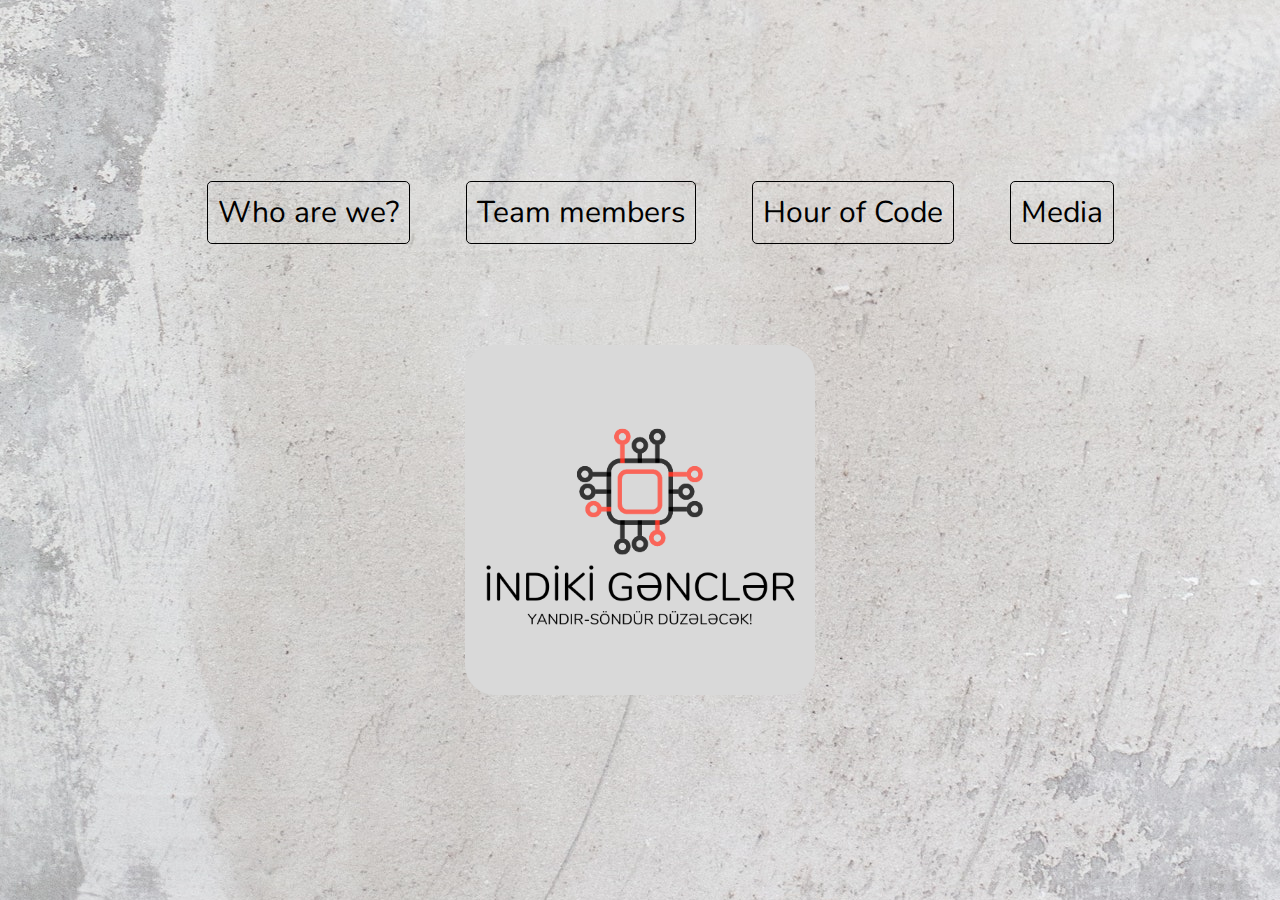
<file: index.html>
<!DOCTYPE html>
<html lang="en">
<head>
    <meta charset="UTF-8">
    <meta http-equiv="X-UA-Compatible" content="IE=edge">
    <meta name="viewport" content="width=device-width, initial-scale=1.0">
    <link rel="preconnect" href="https://fonts.googleapis.com">
    <link rel="preconnect" href="https://fonts.gstatic.com" crossorigin>
    <link href="https://fonts.googleapis.com/css2?family=Nunito:wght@200;300;400;500;600;700;800;900&display=swap" rel="stylesheet">
    <link rel="icon" type="image/png" href="favicon-96x96.png"/>
    <link rel="stylesheet" href="style.css">
    <title>İndiki Gənclər</title>
</head>
<body class="team">
    <main class="main">
        <section class="hero">
            <div class="container hero__container">
                <nav class="nav">
                    <ul class="nav__list">
                        <li class="nav__list-item">
                            <a href="who_are_we.html" class="nav__list-link">Who are we?</a>
                        </li>
                        <li class="nav__list-item">
                            <a href="team_members.html" class="nav__list-link">Team members</a>
                        </li>
                        <li class="nav__list-item">
                            <a href="hour_of_code.html" class="nav__list-link">Hour of Code</a>
                        </li>
                        <li class="nav__list-item">
                            <a href="media.html" class="nav__list-link">Media</a>
                        </li>
                    </ul>
                </nav>
                <div class="logo__container">
                    <img src="logo.png" alt="" class="logo">
                </div>
            </div>
        </section>
    </main>
</body>
</html>
</file>
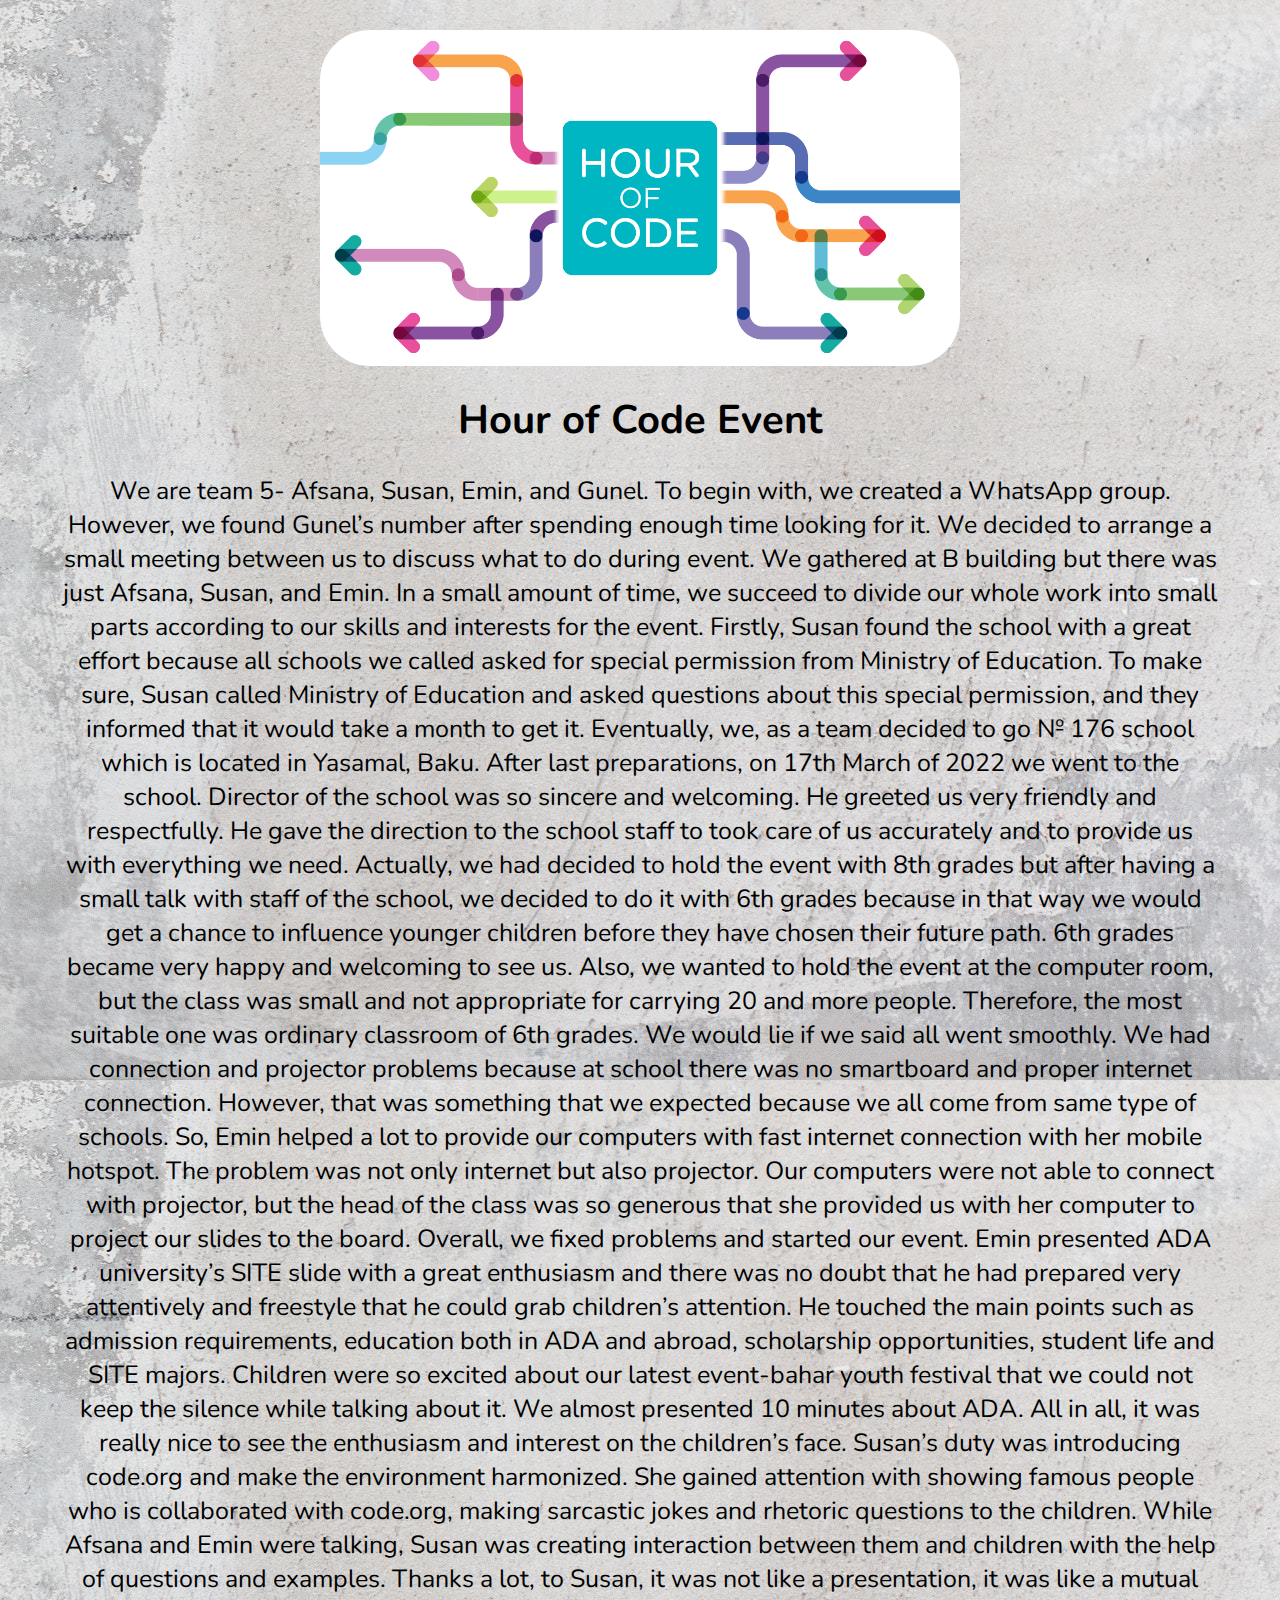
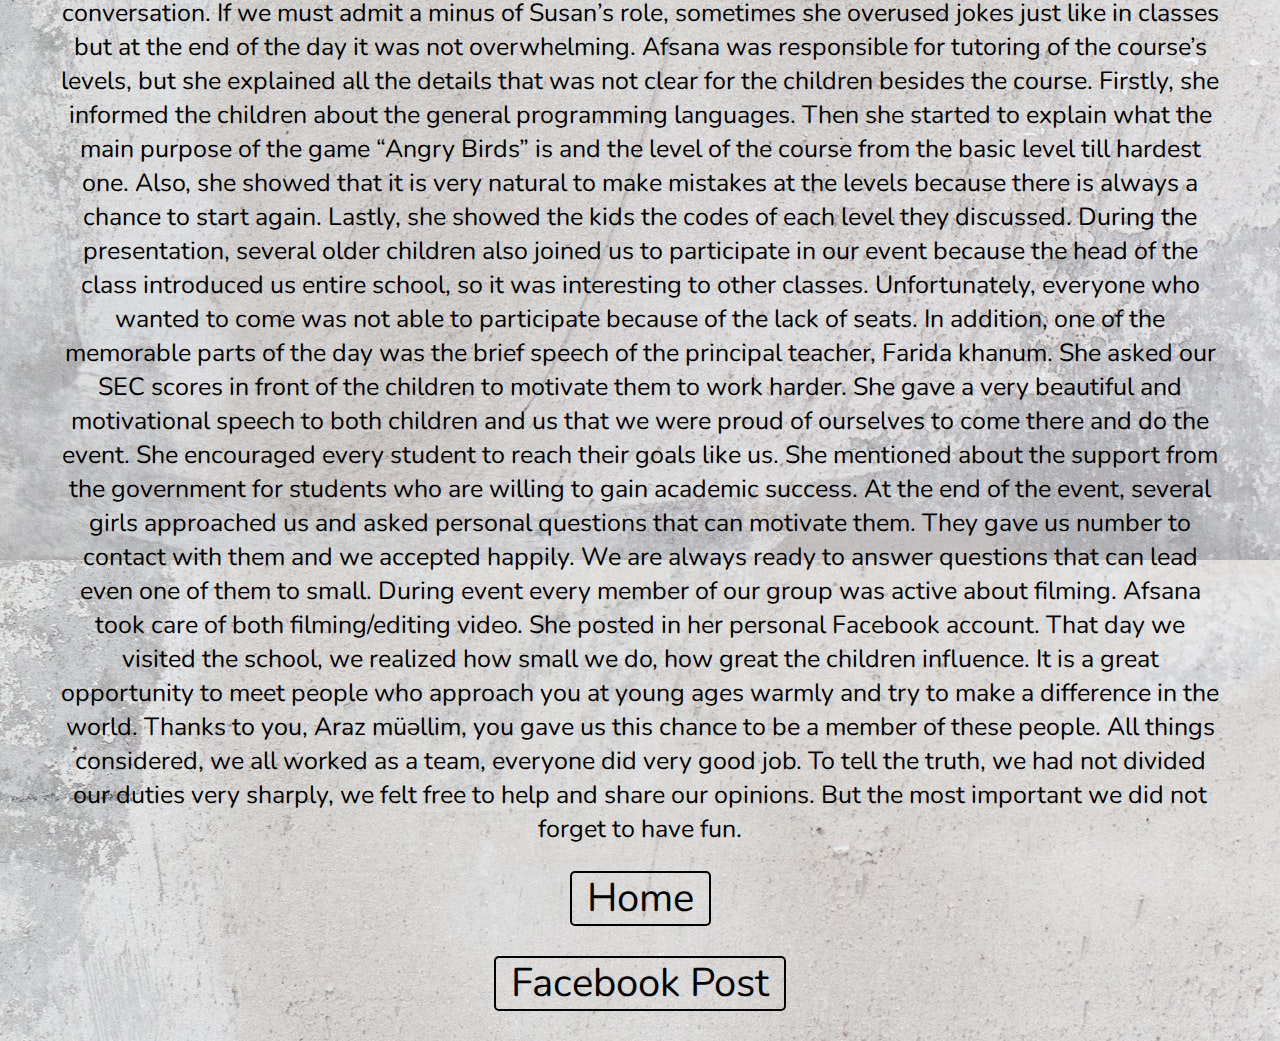
<file: hour_of_code.html>
<!DOCTYPE html>
<html lang="en">
<head>
    <meta charset="UTF-8">
    <meta http-equiv="X-UA-Compatible" content="IE=edge">
    <meta name="viewport" content="width=device-width, initial-scale=1.0">
    <link rel="stylesheet" href="style.css">
    <link rel="icon" type="image/png" href="favicon-96x96.png"/>
    <link href="https://fonts.googleapis.com/css2?family=Nunito:wght@200;300;400;500;600;700;800;900&display=swap" rel="stylesheet">
    <title>Hour of Code</title>
</head>
<body class="team">
    <div class="image">
        <img src="hoc_cse_social.png" alt="" class="code__logo">
        <h1 class="hour__heading">Hour of Code Event</h1>
        <p class="event__description">We are team 5- Afsana, Susan, Emin, and Gunel. To begin with, we created a WhatsApp group. However, we found Gunel’s number after spending enough time looking for it. We decided to arrange a small meeting between us to discuss what to do during event. We gathered at B building but there was just Afsana, Susan, and Emin. In a small amount of time, we succeed to divide our whole work into small parts according to our skills and interests for the event. 
            Firstly, Susan found the school with a great effort because all schools we called asked for special permission from Ministry of Education. To make sure, Susan called Ministry of Education and asked questions about this special permission, and they informed that it would take a month to get it. Eventually, we, as a team decided to go № 176 school which is located in Yasamal, Baku.
            After last preparations, on 17th March of 2022 we went to the school. Director of the school was so sincere and welcoming. He greeted us very friendly and respectfully. He gave the direction to the school staff to took care of us accurately and to provide us with everything we need. Actually, we had decided to hold the event with 8th grades but after having a small talk with staff of the school, we decided to do it with 6th grades because in that way we would get a chance to influence younger children before they have chosen their future path. 6th grades became very happy and welcoming to see us. Also, we wanted to hold the event at the computer room, but the class was small and not appropriate for carrying 20 and more people. Therefore, the most suitable one was ordinary classroom of 6th grades. 
            We would lie if we said all went smoothly. We had connection and projector problems because at school there was no smartboard and proper internet connection. However, that was something that we expected because we all come from same type of schools. So, Emin helped a lot to provide our computers with fast internet connection with her mobile hotspot. The problem was not only internet but also projector. Our computers were not able to connect with projector, but the head of the class was so generous that she provided us with her computer to project our slides to the board. Overall, we fixed problems and started our event.
            Emin presented ADA university’s SITE slide with a great enthusiasm and there was no doubt that he had prepared very attentively and freestyle that he could grab children’s attention. He touched the main points such as admission requirements, education both in ADA and abroad, scholarship opportunities, student life and SITE majors. Children were so excited about our latest event-bahar youth festival that we could not keep the silence while talking about it. We almost presented 10 minutes about ADA. All in all, it was really nice to see the enthusiasm and interest on the children’s face. 
            Susan’s duty was introducing code.org and make the environment harmonized. She gained attention with showing famous people who is collaborated with code.org, making sarcastic jokes and rhetoric questions to the children. While Afsana and Emin were talking, Susan was creating interaction between them and children with the help of questions and examples. Thanks a lot, to Susan, it was not like a presentation, it was like a mutual conversation. If we must admit a minus of Susan’s role, sometimes she overused jokes just like in classes but at the end of the day it was not overwhelming.
            Afsana was responsible for tutoring of the course’s levels, but she explained all the details that was not clear for the children besides the course. Firstly, she informed the children about the general programming languages. Then she started to explain what the main purpose of the game “Angry Birds” is and the level of the course from the basic level till hardest one. Also, she showed that it is very natural to make mistakes at the levels because there is always a chance to start again. Lastly, she showed the kids the codes of each level they discussed.
            During the presentation, several older children also joined us to participate in our event because the head of the class introduced us entire school, so it was interesting to other classes. Unfortunately, everyone who wanted to come was not able to participate because of the lack of seats. In addition, one of the memorable parts of the day was the brief speech of the principal teacher, Farida khanum. She asked our SEC scores in front of the children to motivate them to work harder. She gave a very beautiful and motivational speech to both children and us that we were proud of ourselves to come there and do the event. She encouraged every student to reach their goals like us. She mentioned about the support from the government for students who are willing to gain academic success. 
             At the end of the event, several girls approached us and asked personal questions that can motivate them. They gave us number to contact with them and we accepted happily. We are always ready to answer questions that can lead even one of them to small.
            During event every member of our group was active about filming. Afsana took care of both filming/editing video. She posted in her personal Facebook account.
            That day we visited the school, we realized how small we do, how great the children influence. It is a great opportunity to meet people who approach you at young ages warmly and try to make a difference in the world. Thanks to you, Araz müəllim, you gave us this chance to be a member of these people. 
            All things considered, we all worked as a team, everyone did very good job. To tell the truth, we had not divided our duties very sharply, we felt free to help and share our opinions. But the  most important we did not forget to have fun.</p>
            <a href="index.html" class="home__button">Home</a>
            <a href="https://www.facebook.com/permalink.php?story_fbid=1167941430408275&id=100015772861715" class="home__button">Facebook Post</a>
    </div>
    <div>
        
    </div>
</body>
</html>
</file>
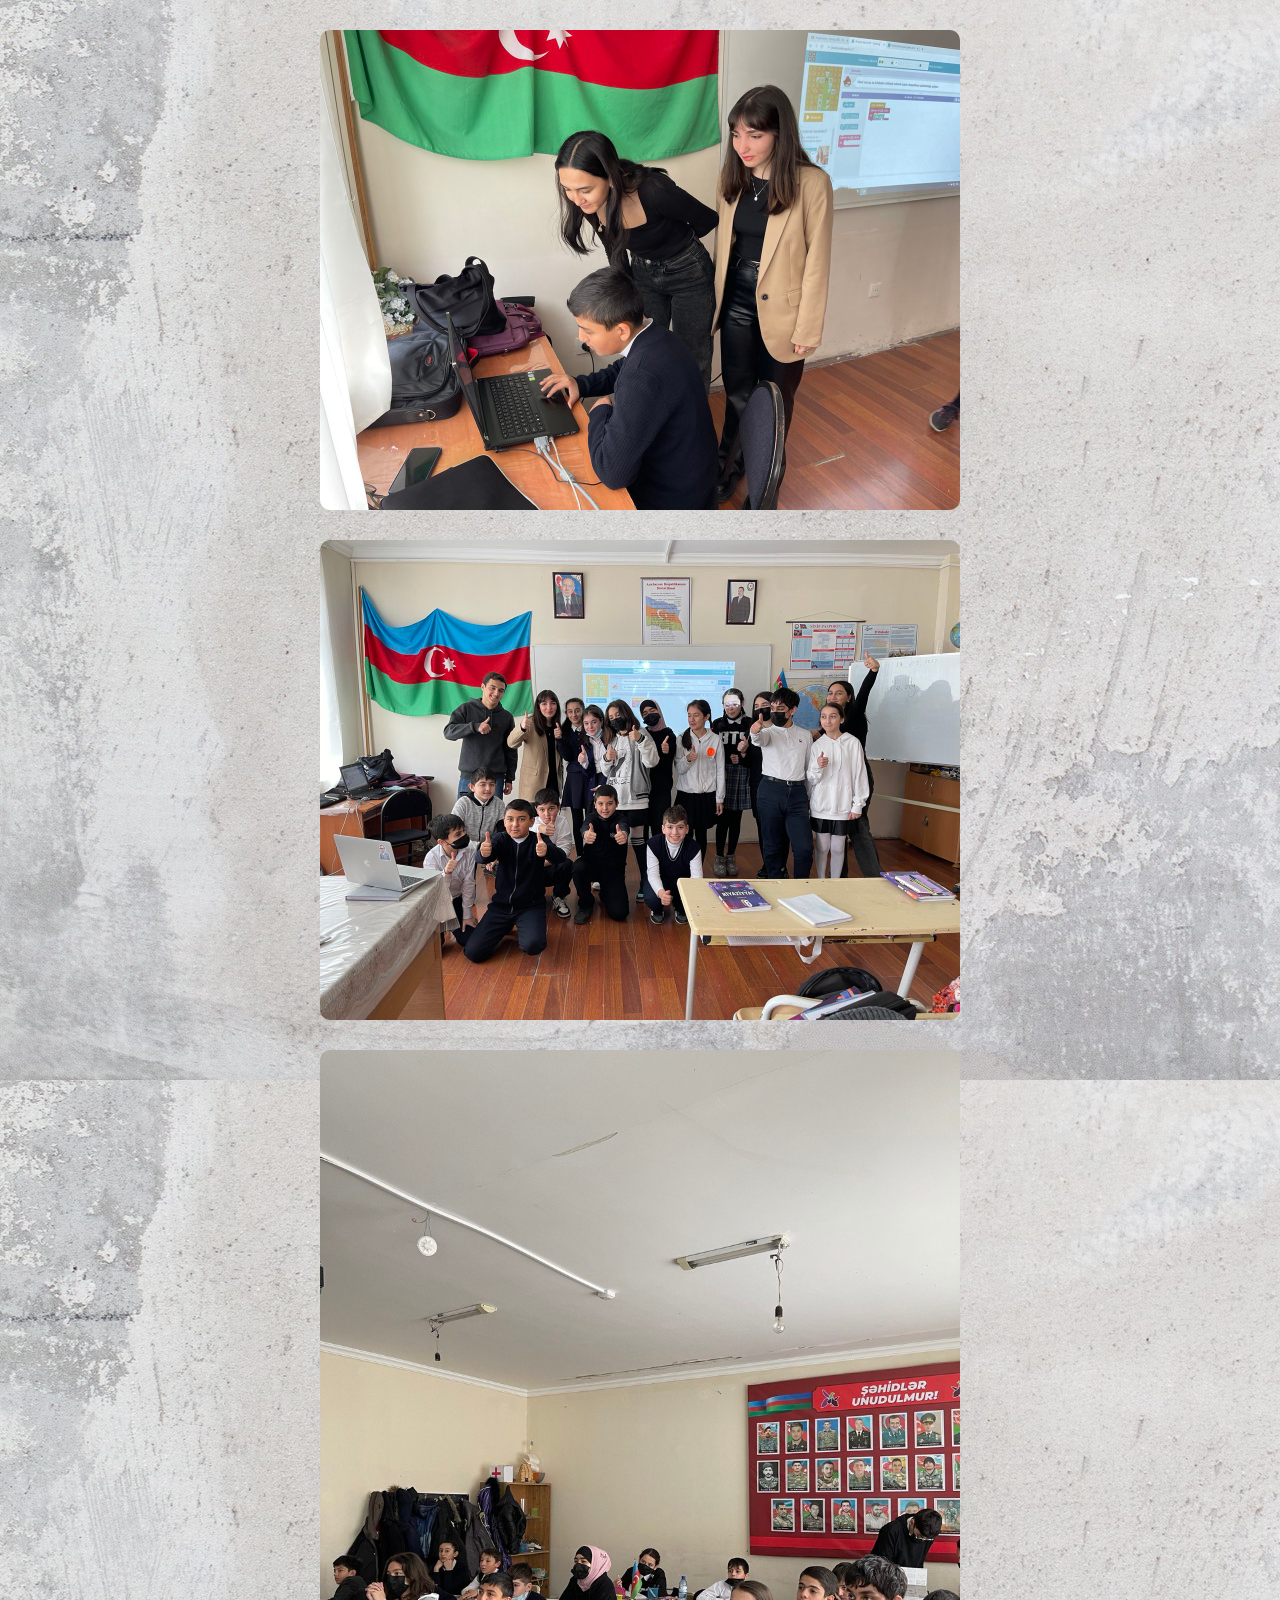
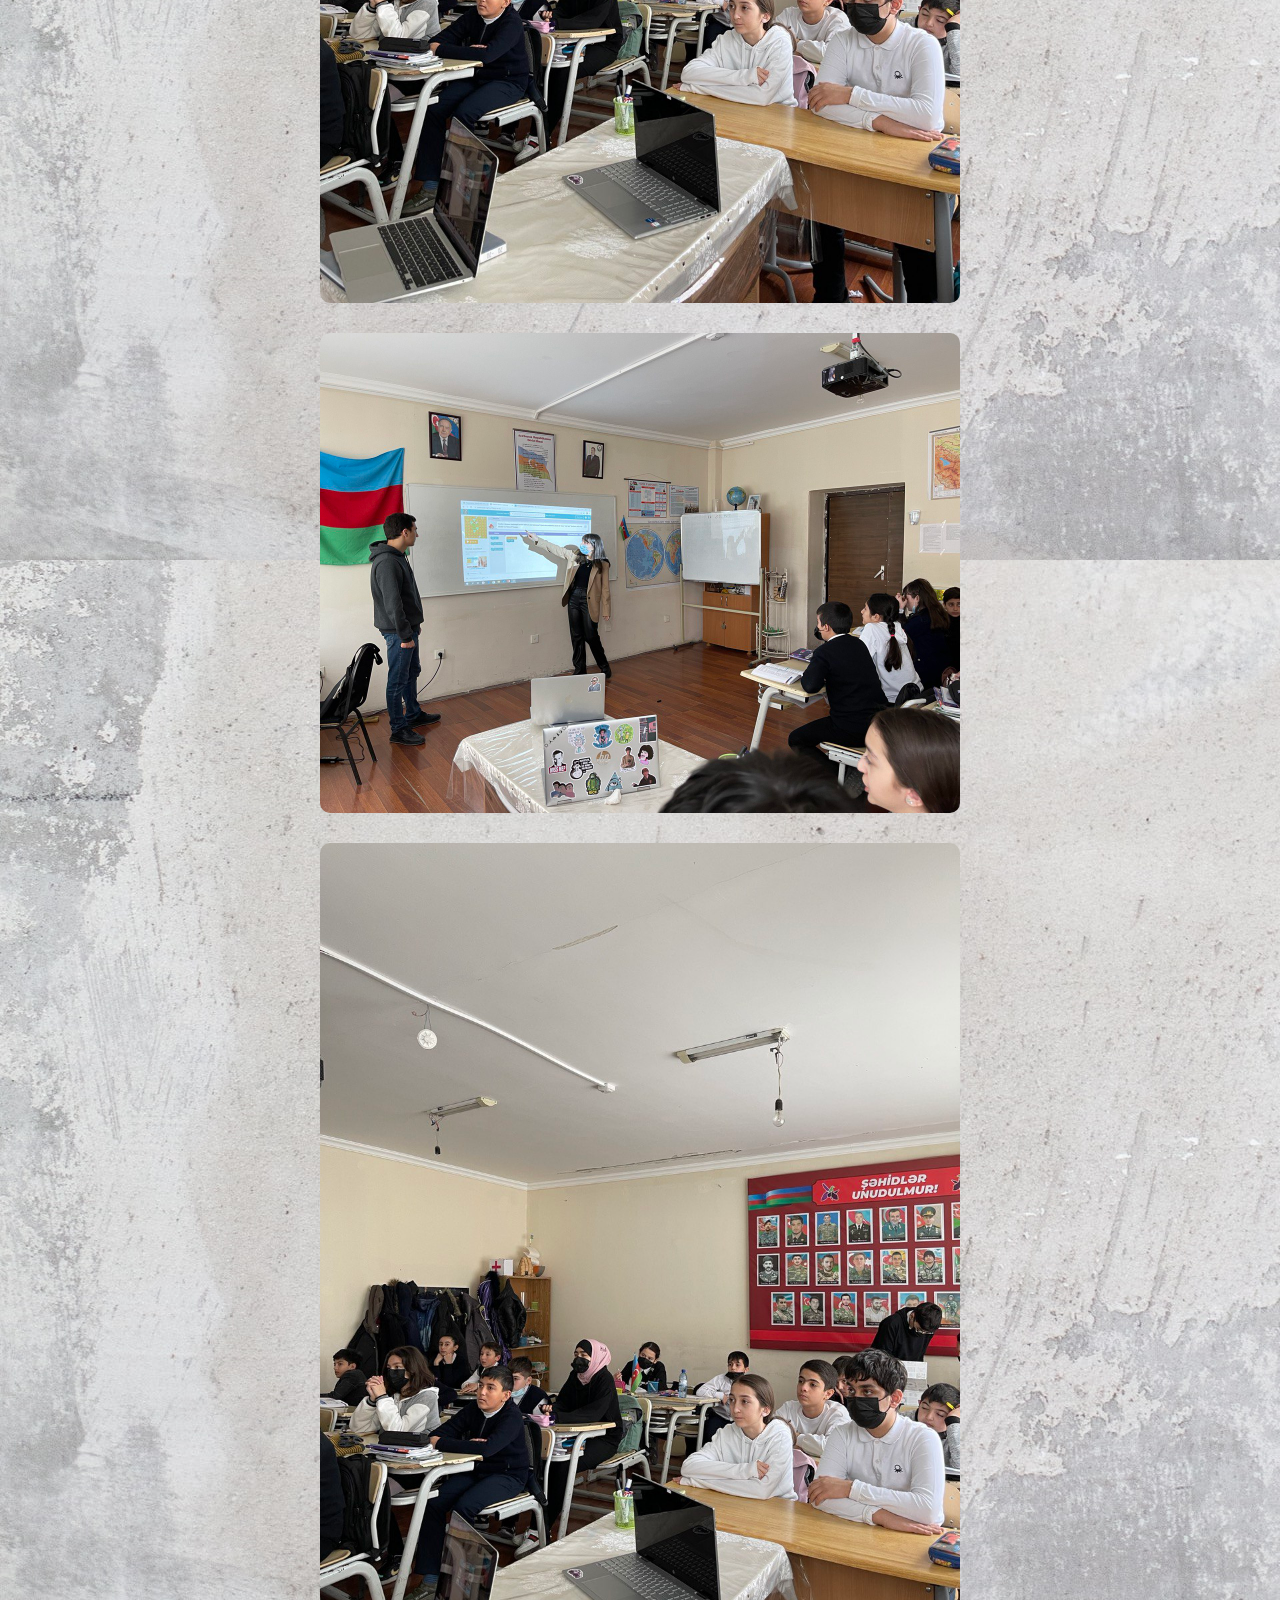
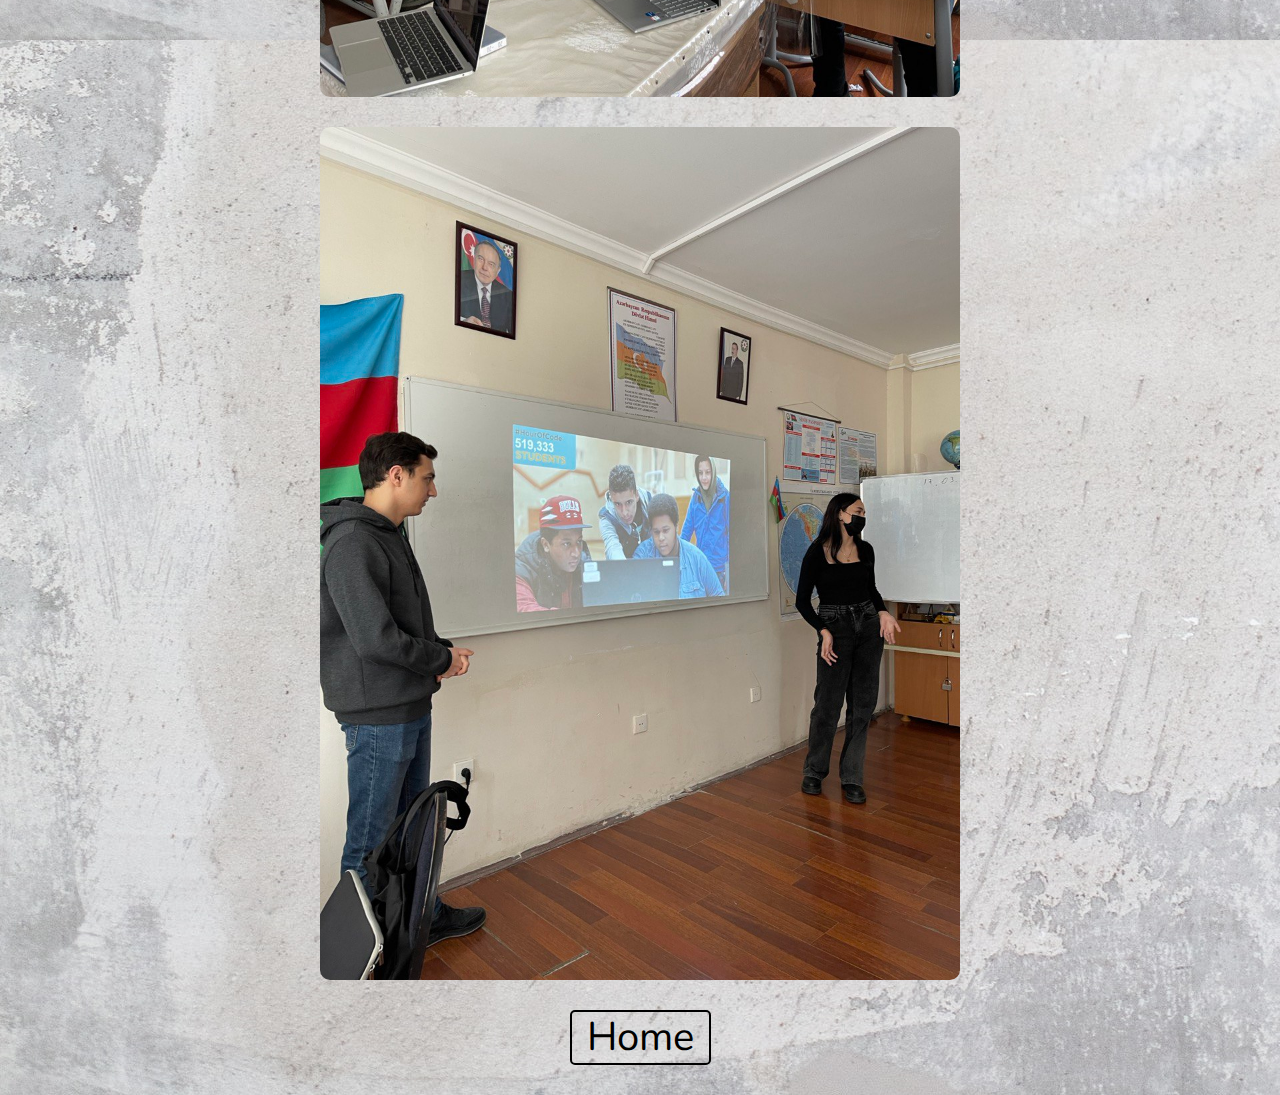
<file: media.html>
<!DOCTYPE html>
<html lang="en">
<head>
    <meta charset="UTF-8">
    <meta http-equiv="X-UA-Compatible" content="IE=edge">
    <meta name="viewport" content="width=device-width, initial-scale=1.0">
    <link rel="stylesheet" href="style.css">
    <link rel="icon" type="image/png" href="favicon-96x96.png"/>
    <link href="https://fonts.googleapis.com/css2?family=Nunito:wght@200;300;400;500;600;700;800;900&display=swap" rel="stylesheet">
    <title>Media and Information</title>
</head>
<body class="team">
    <div class="media">
        <img src="hour1.jpg" alt="" class="hour_media">
        <img src="hour2.jpg" alt="" class="hour_media"> 
        <img src="hour3.jpg" alt="" class="hour_media"> 
        <img src="hour4.jpg" alt="" class="hour_media"> 
        <img src="hour5.jpg" alt="" class="hour_media"> 
        <img src="hour6.jpg" alt="" class="hour_media"> 
        <a href="index.html" class="home__button">Home</a>
    </div>
</body>
</html>
</file>
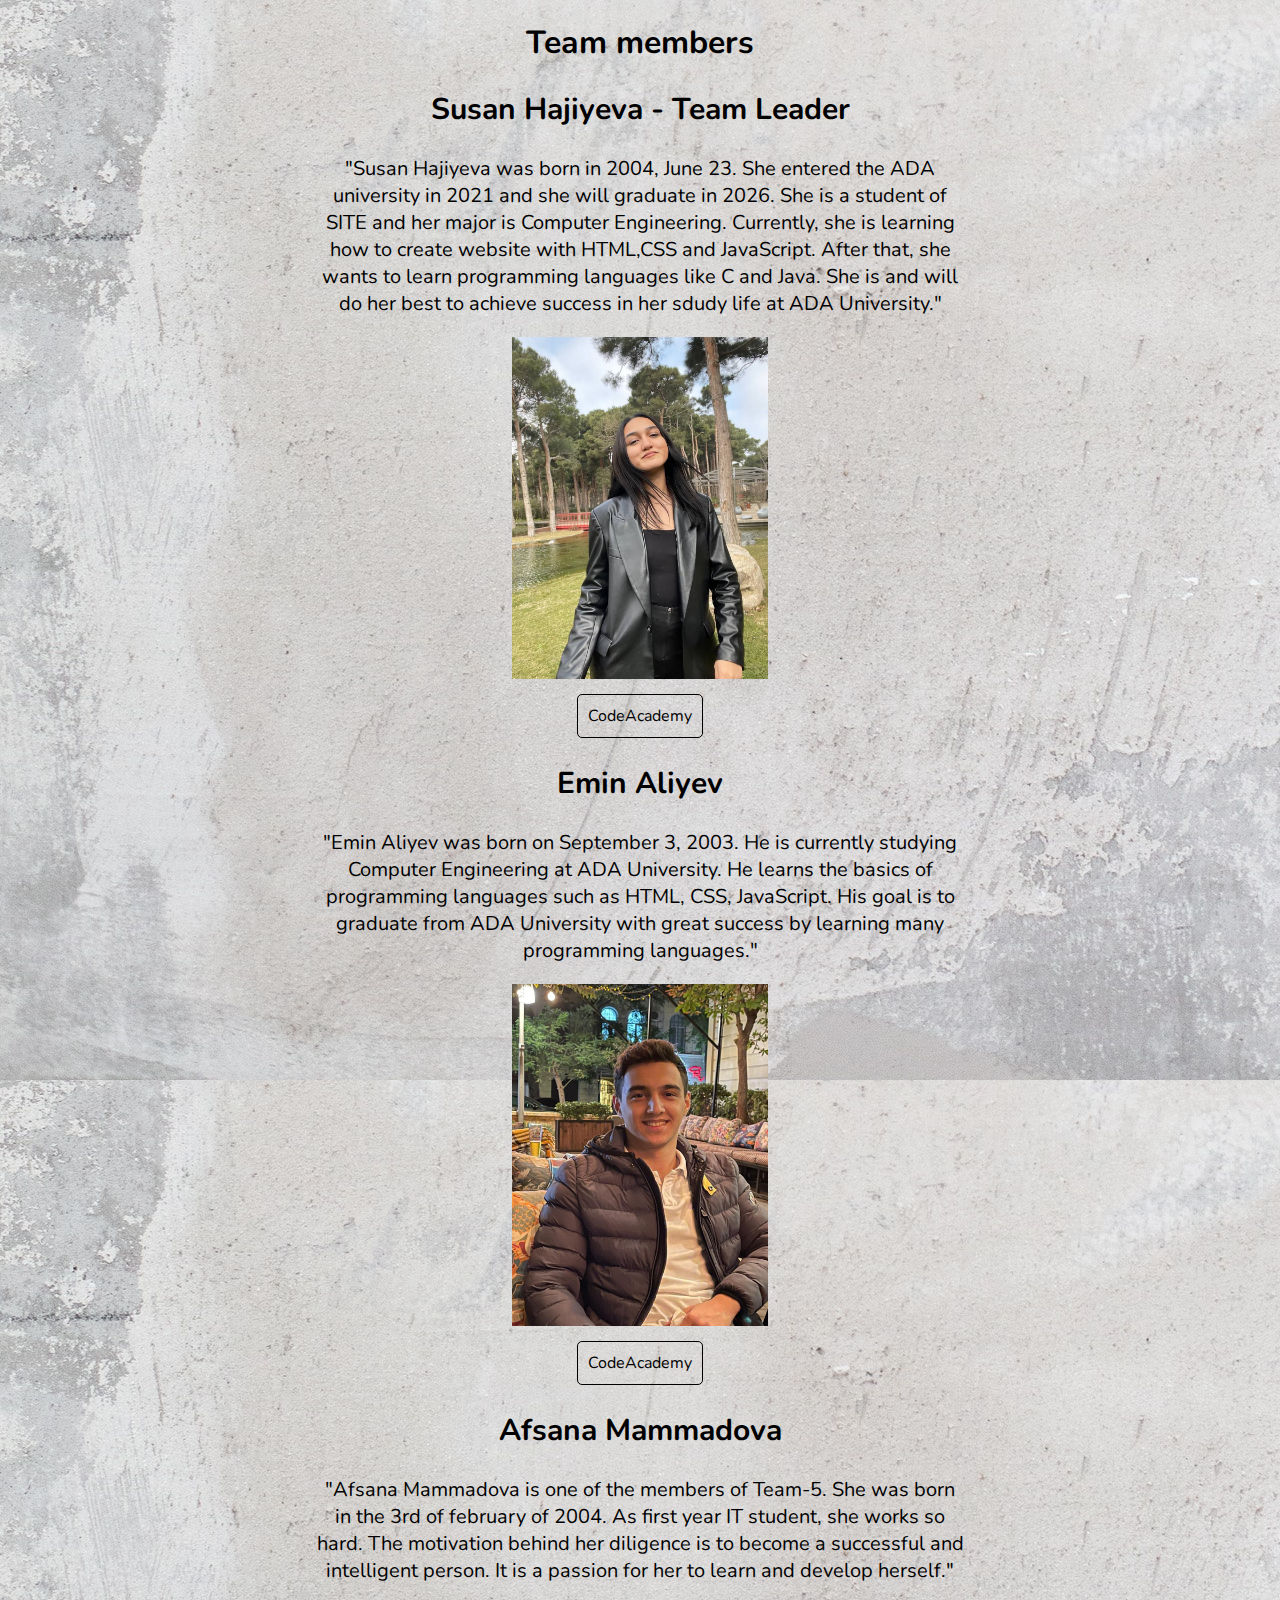
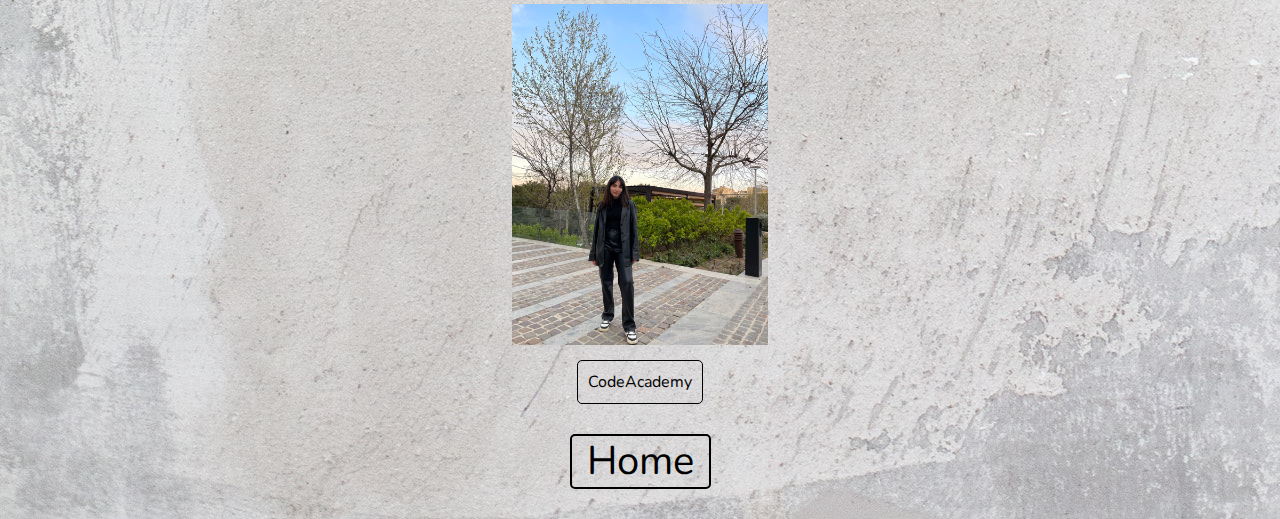
<file: team_members.html>
<!DOCTYPE html>
<html lang="en">
<head>
    <meta charset="UTF-8">
    <meta http-equiv="X-UA-Compatible" content="IE=edge">
    <meta name="viewport" content="width=device-width, initial-scale=1.0">
    <link rel="stylesheet" href="style.css">
    <link rel="icon" type="image/png" href="favicon-96x96.png"/>
    <link href="https://fonts.googleapis.com/css2?family=Nunito:wght@200;300;400;500;600;700;800;900&display=swap" rel="stylesheet">
    <title>Team members</title>
</head>
<body class="team">
    <h1 class="team__heading">Team members</h1>
    <div class="member__card">
        <h2 class="member_name">Susan Hajiyeva - Team Leader</h2>
        <p class="member__description">"Susan Hajiyeva was born in 2004, June 23. She entered the ADA university in 2021 and she will graduate in 2026. She is a student of SITE and her major is Computer Engineering. Currently, she is learning how to create website with HTML,CSS and JavaScript. After that, she wants to learn  programming languages like C and Java. She is and will do her best to achieve success in her sdudy life at ADA University."</p>
        <img src="susan.jpg" alt="" class="member__picture">
        <a href="https://www.codecademy.com/profiles/shajiyeva16080" class="code" target="_blank">CodeAcademy</a>
    </div>
    <div class="member__card">
        <h2 class="member_name">Emin Aliyev</h2>
        <p class="member__description">"Emin Aliyev was born on September 3, 2003. He is currently studying Computer Engineering at ADA University. He learns the basics of programming languages such as HTML, CSS, JavaScript. His goal is to graduate from ADA University with great success by learning many programming languages."</p>
        <img src="emin.jpg" alt="" class="member__picture">
        <a href="https://www.codecademy.com/profiles/ealiyev14180" class="code" target="_blank">CodeAcademy</a>
    </div>
    <div class="member__card">
        <h2 class="member_name">Afsana Mammadova</h2>
        <p class="member__description">"Afsana Mammadova is one of the members of Team-5. She was born in the 3rd of february of 2004. As first year IT student, she works so hard. The motivation behind her diligence is to become a successful and intelligent person. It is a passion for her to learn and develop herself."</p>
        <img src="afsana.jpeg" alt="" class="member__picture">
        <a href="https://www.codecademy.com/profiles/amammadova16063" class="code" target="_blank">CodeAcademy</a>
        <a href="index.html" class="home__button team_home">Home</a>
    </div>
    
</body>
</html>
</file>
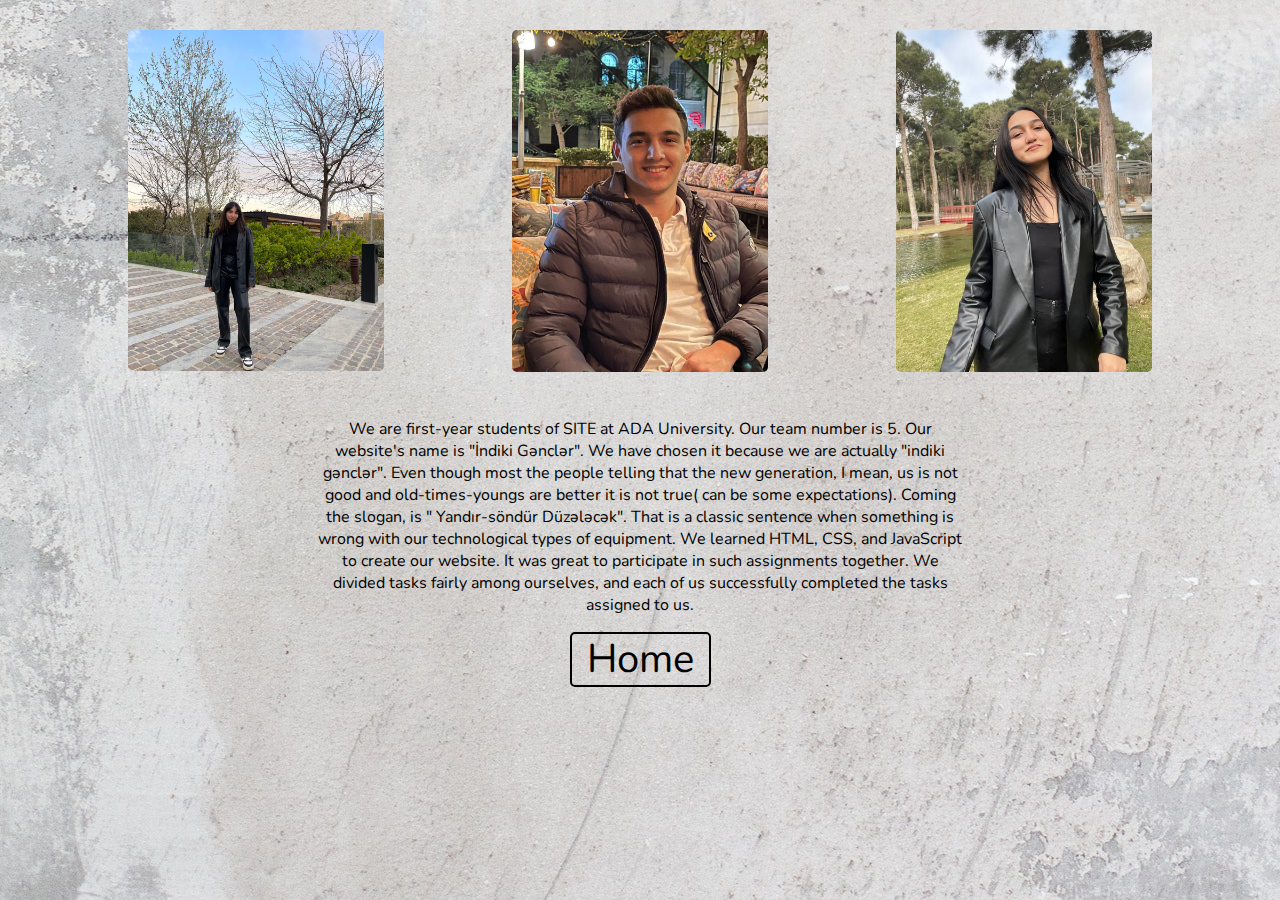
<file: who_are_we.html>
<!DOCTYPE html>
<html lang="en">
<head>
    <meta charset="UTF-8">
    <meta http-equiv="X-UA-Compatible" content="IE=edge">
    <meta name="viewport" content="width=device-width, initial-scale=1.0">
    <link rel="stylesheet" href="style.css">
    <link rel="icon" type="image/png" href="favicon-96x96.png"/>
    <link href="https://fonts.googleapis.com/css2?family=Nunito:wght@200;300;400;500;600;700;800;900&display=swap" rel="stylesheet">
    <title>Who are we ?</title>
</head>
<body class="team">
    <div class="members">
        <img src="afsana.jpeg" alt="" class="member__picture member">
        <img src="emin.jpg" alt="" class="member__picture member">
        <img src="susan.jpg" alt="" class="member__picture member">
    </div>
    <div class="cards">
        <p class="members__description">We are first-year students of SITE at ADA University. Our team number is 5. Our website's name is "İndiki Gənclər". We have chosen it because we are actually "indiki gənclər". Even though most the people telling that the new generation, I mean, us is not good and old-times-youngs are better it is not true( can be some expectations). Coming the slogan, is " Yandır-söndür Düzələcək". That is a classic sentence when something is wrong with our technological types of equipment. We learned HTML, CSS, and JavaScript to create our website. It was great to participate in such assignments together. We divided tasks fairly among ourselves, and each of us successfully completed the tasks assigned to us.</p>
        <a href="index.html" class="home__button">Home</a>
    </div>
</body>
</html>
</file>
<file: style.css>
a {
    text-decoration: none;
}

ul {
    list-style: none;
    margin: 0;
}

body {
    margin: 0;
    font-family: 'Nunito', sans-serif;
}

.heading {
    display: flex;
    align-items: center;
    justify-content: center;
    margin: 0;
}

.header {
    max-width: 1440px;
    height: 80px;
    margin: 0 auto;
}

.header__container {
    display: block;
    max-width: 1100px;
    align-items: center;
}

.hero__container {
    max-width: 1440px;
    margin: 0 auto;
}


.nav__list {
    display: flex;
    flex-direction: row;
    flex-wrap: wrap;
    margin-left: auto;
    justify-content: center;
    align-items: center;
    padding-top: 165px;
    height: 100px;
}

.nav__list-item:not(:last-child) {
    margin-right: 56px;
}

.nav__list-link {
    font-style: normal;
    font-weight: normal;
    font-size: 30px;
    line-height: 21px;
    color: #000;
    border: 1px solid black;
    padding: 10px;
    border-radius: 5px;
}

.nav__list-link:hover {
    color: #fff;
    background-color: gray;
    border-color: gray;
    transition: background-color .7s ease;
    transition: color .7s ease;
    transition: border-color .3s ease;
}

.logo__container {
    display: flex;
    justify-content: center;
    padding-top: 80px;
}

.logo {
    width: 350px;
    height: 350px;
    border-radius: 30px;
}

.team__heading {
    display: flex;
    justify-content: center;
    margin-bottom: 0;
}

.member__description {
    max-width: 650px;
    font-size: 20px;
    margin-top: 0px;
}

.member__picture {
    height: 20%;
    width: 20%;
}

.member_name {
    font-size: 30px;
}

.code__logo {
    align-items: center;
}

.team {
    background-image: url(first.png);
}

.member__card {
    display: flex;
    flex-direction: column;
    align-items: center;
}

.image {
    display: flex;
    align-items: center;
    justify-content: center;
    flex-direction: column;
}

.code__logo {
    margin-top: 30px;
    width: 50%;
    height: 50%;
    border-radius: 50px;
}

.hour__heading {
    font-size: 40px;
}

.event__description {
    font-size: 25px;
    text-align: center;
    padding-left: 60px;
    margin-right: 60px;
    margin-top: 0;
}

.home__button {
    font-style: normal;
    font-weight: normal;
    font-size: 40px;
    line-height: 21px;
    color: #000;
    border: 2px solid black;
    padding: 15px;
    border-radius: 5px;
    margin-bottom: 30px;
}

.home__button:hover {
    color: #fff;
    background-color: gray;
    border-color: gray;
    transition: background-color .7s ease;
    transition: color .7s ease;
    transition: border-color .3s ease;
}

.team_home {
    margin-top: 30px;
}

.media {
    display: flex;
    justify-content: center;
    align-items: center;
    flex-direction: column;
}

.hour_media:first-child {
    margin-top: 30px;
}

.hour_media {
    height: 50%;
    width: 50%;
    margin-bottom: 30px;
    border-radius: 10px;
}

.cards {
    display: flex;
    justify-content: center;
    align-items: center;
    flex-direction: column;
}

.member {
    border-radius: 5px;
}

.members {
    display: flex;
    justify-content: space-evenly;
    margin-top: 30px;
    margin-bottom: 30px;
}

.member__description {
    text-align: center;
}

.members__description {
    text-align: center;
    max-width: 650px;
}

.code {
    border: 1px solid #000;
    border-radius: 5px;
    padding: 10px;
    margin-top: 15px;
    color: #000;
}

.code:hover {
    color: #fff;
    border-color: gray;
    background-color: gray;
    transition: color .3s ease;
    transition: border-color .3s ease;
    transition: background-color .3s ease;
}
</file>
